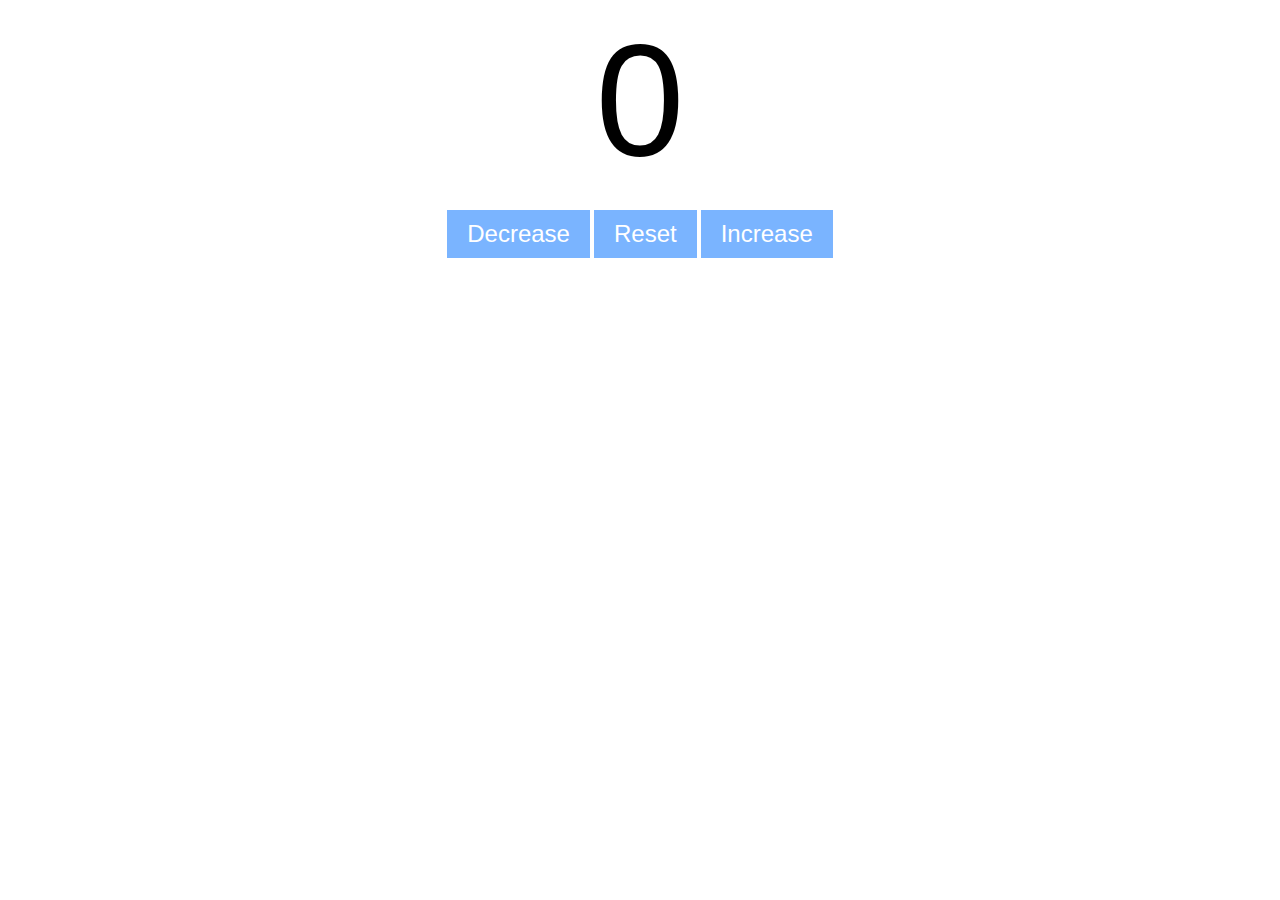
<file: JavaScript/index.html>
<!DOCTYPE html>
<html lang="en">
<head>
    <meta charset="UTF-8">
    <meta name="viewport" content="width=device-width, initial-scale=1.0">
    <title>Learning JavaScript</title>
    <link rel="stylesheet" href="style.css">
</head>
<body>
    <label id="countLabel">0</label><br>
    <div id=btnContainer>
        <button id="decreaseBtn" class="button">Decrease</button>
        <button id="resetBtn" class="button">Reset</button>
        <button id="increaseBtn" class="button">Increase</button>
    </div>

    <script src="main.js"></script>
</body>
</html>
</file>
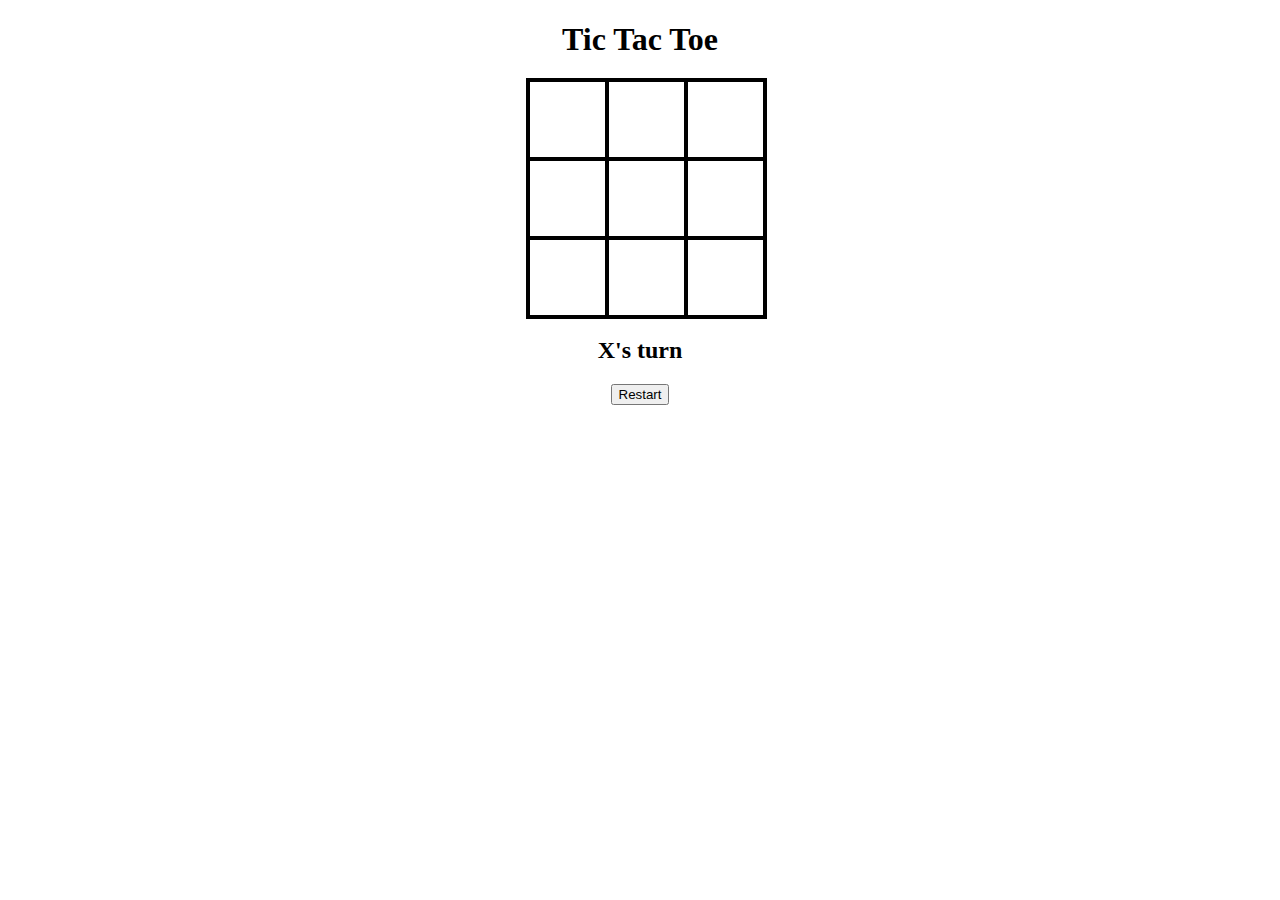
<file: JavaScript/TicTac/index.html>
<!DOCTYPE html>
<html lang="en">
<head>
    <meta charset="UTF-8">
    <meta http-equiv="X-UA-Compatible" content="IE=edge">
    <meta name="viewport" content="width=device-width, initial-scale=1.0">
    <title>Document</title>
    <link rel="stylesheet" href="style.css">
</head>
<body>
    <div id="gameContainer">
        <h1>Tic Tac Toe</h1>
        <div id="cellContainer">
            <div cellIndex="0" class="cell"></div>
            <div cellIndex="1" class="cell"></div>
            <div cellIndex="2" class="cell"></div>
            <div cellIndex="3" class="cell"></div>
            <div cellIndex="4" class="cell"></div>
            <div cellIndex="5" class="cell"></div>
            <div cellIndex="6" class="cell"></div>
            <div cellIndex="7" class="cell"></div>
            <div cellIndex="8" class="cell"></div>
        </div>
        <h2 id="statusText"></h2>
        <button id="restartBtn">Restart</button>
    </div>
    <script src="main.js"></script>
</body>
</html>
</file>
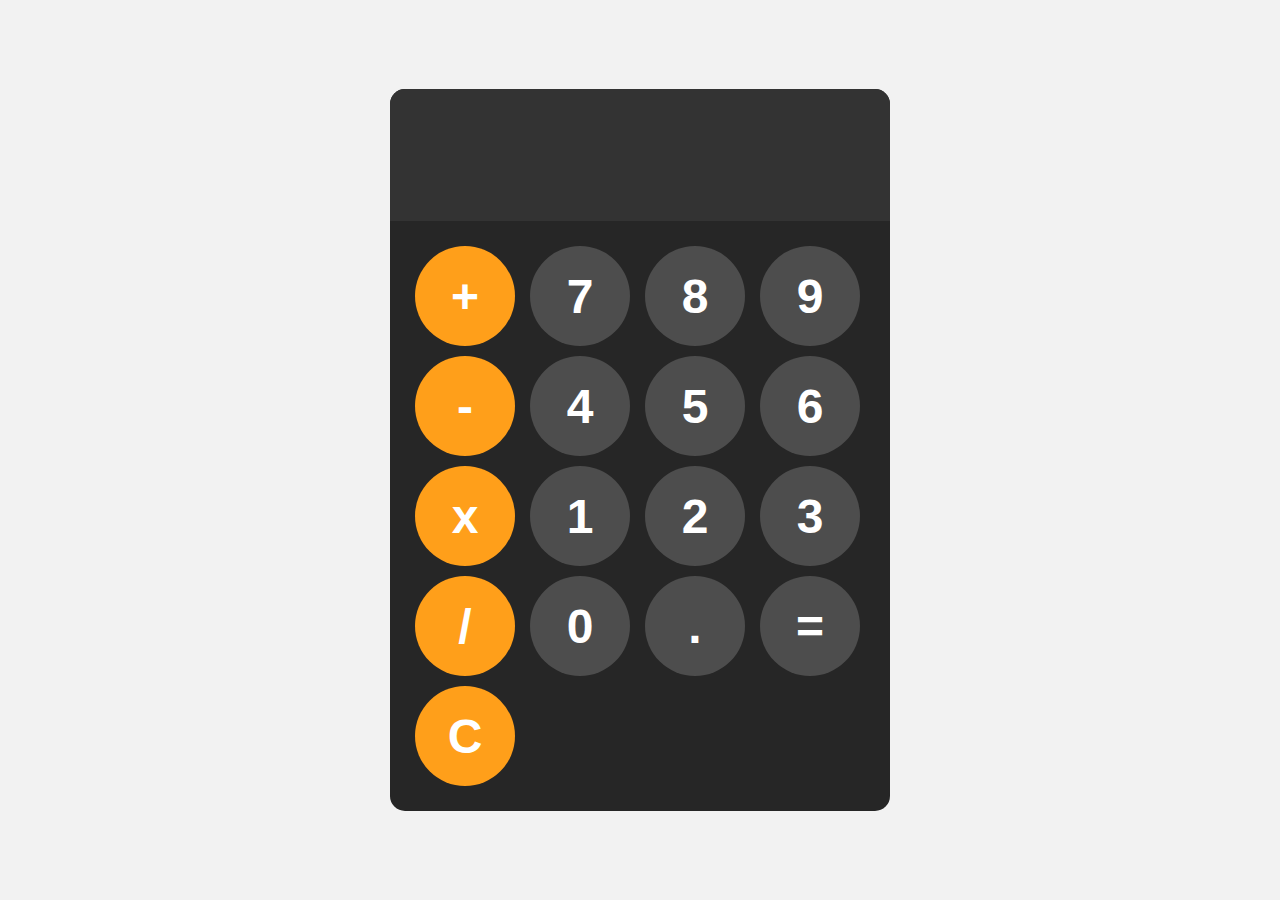
<file: JavaScript/calculator/app.html>
<!DOCTYPE html>
<html lang="en">
<head>
  <meta charset="UTF-8">
  <meta name="viewport" content="width=device-width, initial-scale=1.0">
  <link rel="stylesheet" href="index.css">
  <title>Document</title>
</head>
<body>
  <div id = "calculator">
    <input id="display" readonly>
    <div id="keys">
      <button onclick="appendToDisplay('+')" class="operator-btn">+</button>
      <button onclick="appendToDisplay('7')">7</button>
      <button onclick="appendToDisplay('8')">8</button>
      <button onclick="appendToDisplay('9')">9</button>
      <button onclick="appendToDisplay('-')" class="operator-btn">-</button>
      <button onclick="appendToDisplay('4')">4</button>
      <button onclick="appendToDisplay('5')">5</button>
      <button onclick="appendToDisplay('6')">6</button>
      <button onclick="appendToDisplay('*')" class="operator-btn">x</button>
      <button onclick="appendToDisplay('1')">1</button>
      <button onclick="appendToDisplay('2')">2</button>
      <button onclick="appendToDisplay('3')">3</button>
      <button onclick="appendToDisplay('/')" class="operator-btn">/</button>
      <button onclick="appendToDisplay('0')">0</button>
      <button onclick="appendToDisplay('.')">.</button>
      <button onclick="calculate()">=</button>
      <button onclick="clearDisplay()" class="operator-btn">C</button>
    </div>
  </div>
  <script src="index.js"></script>
</body>
</html>
</file>
<file: JavaScript/style.css>
#countLabel {
    display: block;
    text-align: center;
    font-size: 10em;
    font-family: Arial, Helvetica, sans-serif;
}

#btnContainer {
    text-align: center;
}

.button {
    padding: 10px 20px;
    font-size: 1.5em;
    color: white;
    background-color: hsl(214, 100%, 74%);
    border: 5px;
    cursor: pointer;
    transition: background-color 0.25s;
}

.button:hover {
    background-color: hsl(214, 100%, 56%);
}
</file>
<file: JavaScript/TicTac/style.css>
.cell {
    width: 75px;
    height: 75px;
    border: 2px solid;
    box-shadow: 0 0 0 2px;
    line-height: 75px;
    font-size: 50px;
    cursor: pointer;
}

#gameContainer {
    font-family: "Permanent Marker", cursive;
    text-align: center;
}

#cellContainer {
    display: grid;
    grid-template-columns: repeat(3, auto);
    width: 225px;
    margin: auto;
}
</file>
<file: JavaScript/calculator/index.css>
body {
    margin: 0;
    display: flex;
    justify-content: center;
    align-items: center;
    height: 100vh;
    background-color: hsl(0, 0%, 95%);
}

#calculator {
    font-family: Arial, Helvetica, sans-serif;
    background-color: hsl(0, 0%, 15%);
    border-radius: 15px;
    max-width: 500px;
    overflow: hidden;
}

#display {
    width: 100%;
    padding: 20px;
    font-size: 5rem;
    text-align: left;
    border: none;
    background-color: hsl(0, 0%, 20%);
    color: white;
}

#keys {
    display: grid;
    grid-template-columns: repeat(4, 1fr);
    gap: 10px;
    padding: 25px;
}

button {
    width: 100px;
    height: 100px;
    border-radius: 50px;
    border: none;
    background-color: hsl(0, 0%, 30%);
    color: white;
    font-size: 3rem;
    font-weight: bold;
    cursor: pointer;
}

button:hover {
    background-color: hsl(0, 0%, 40%);
}

button:active {
    background-color: hsl(0, 0%, 50%);
}

.operator-btn {
    background-color: hsl(35, 100%, 55%);
}

.operator-btn:hover {
    background-color: hsl(35, 100%, 65%);
}

.operator-btn:active {
    background-color: hsl(35, 100%, 75%);
}
</file>
